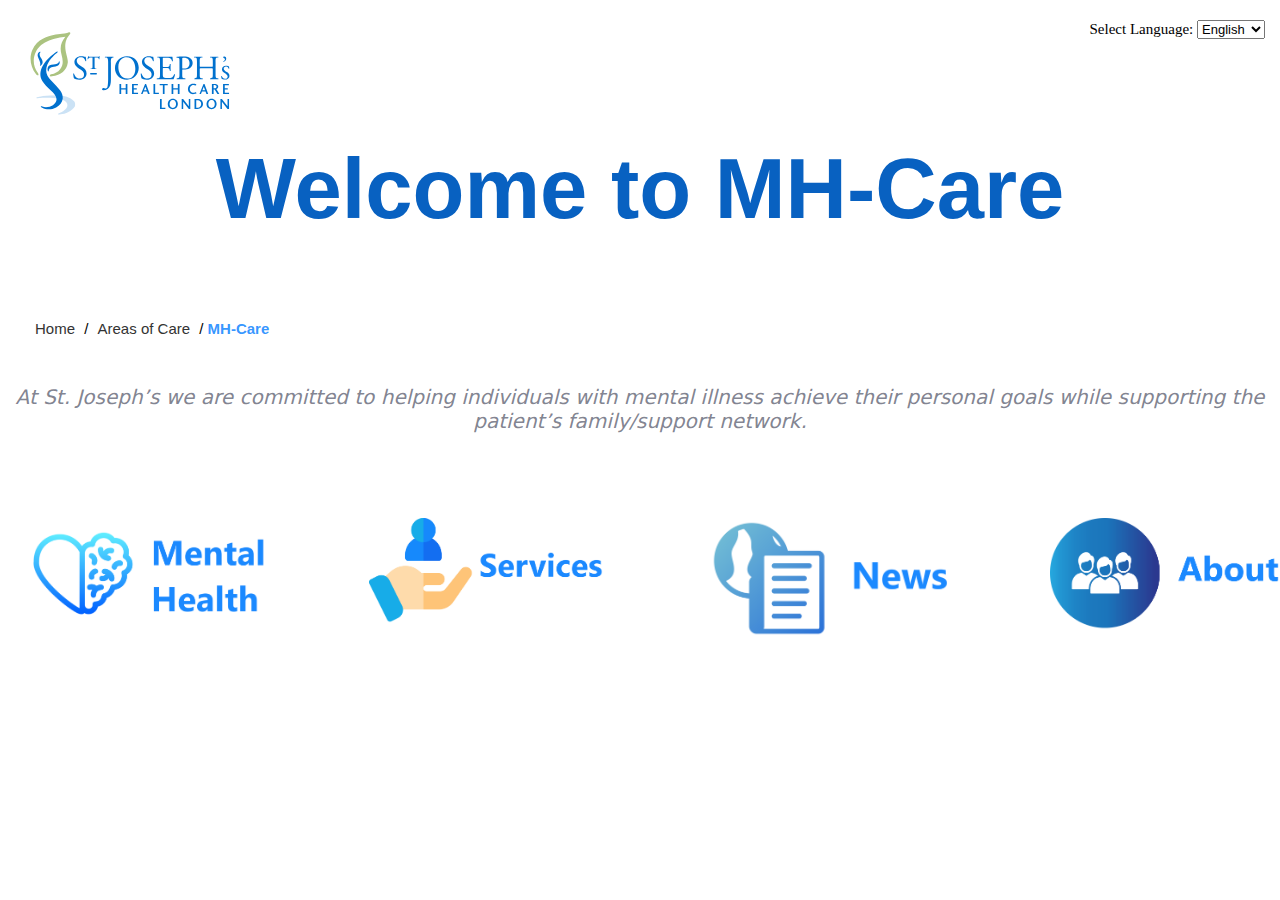
<file: index.html>
<!DOCTYPE html>
<html lang="en">
<head>
    <meta charset="UTF-8">
    <meta name="viewport" content="width=device-width, initial-scale=1.0">
    <title>Welcome to MH-Care</title>
    <link rel="stylesheet" href="styles.css">
</head>

<body>

    <img class="logo" src="logo.svg" alt="Logo"> 

    <div class="language-selection">
        <label for="language">Select Language:</label>
        <select id="language">
            <option value="en">English</option>
            <option value="fr-CA">français</option>
            <option value="es">español</option>
            <!-- Add more language options as needed -->
        </select>
    </div>


    <div class="title-container">
        <h1>Welcome to MH-Care</h1>
    </div>


    <main>
        <section class="content">
        <p>At St. Joseph’s we are committed to helping individuals with mental illness achieve their personal goals while supporting the patient’s family/support network.</p>
        </section>
    </main>


    <div class="breadcrumb">
        <a href=" ">Home</a> &sol; <a href=" ">   Areas of Care</a> &sol; <span class="current-page">MH-Care</span>
    </div>

    <div class="navigation-icons">
        <!-- First set of icons with options -->
        <div class="icon icon-container">
           <img src="mental-health.png" alt="Mental Health"> <!-- Replace 'icon1.png' with the actual URL of your first icon -->
           <div class="icon-options">
               <a href=" ">Finding Help</a>
               <a href=" ">Brochures</a>
               <a href=" ">Your Mental Health Questionnaire</a>
           </div>
       </div>

       <div class="icon icon-container">
           <img src="services.png" alt="Services"> <!-- Replace 'icon2.png' with the actual URL of your second icon -->
           <div class="icon-options">
               <a href=" ">Psychotherapy</a>
               <a href=" ">Psychiatry</a>
               <ul class="sub-options">
                   <li>
                       <a href="AppointmentForm.html"> - Book an Appointment</a>
                   </li>
           </div>
       </div>

       <div class="icon icon-container">
           <img src="news.png" alt="News"> <!-- Replace 'icon3.png' with the actual URL of your third icon -->
           <div class="icon-options">
               <a href=" ">Press Releases</a>
               <a href=" ">FAQs</a>
           </div>
       </div>

       <div class="icon icon-container">
           <img src="about.png" alt="About"> <!-- Replace 'icon4.png' with the actual URL of your fourth icon -->
           <div class="icon-options">
               <a href=" ">About Us</a>
               <a href=" ">Our Team</a>
               <a href=" ">Contact Us</a>
           </div>
       </div>





</body>
</html>
</file>
<file: styles.css>
body {
    text-align: center;
    background-image: url('https://github.com/antiguas/myfirst/blob/main/HomepageBackground.png'); /* URL to your background image */
    background-position: top; /* Center the background image */
    background-repeat: no-repeat; /* Do not repeat the background image */
}

.language-selection {
    position: absolute;
}

.language-selection select {
    padding: 0;
    font-size: 8px;
}

.title-container {    
    padding: 45px;
    background-color: rgba(255, 255, 255, 0.8); 
}

h1 {
    font-family: 'Trebuchet MS', 'Lucida Sans Unicode', 'Lucida Grande', 'Lucida Sans', Arial, sans-serif, sans-serif; /* Font family of the title */
    color: #0861c1; /* Font color of the title (hex color code) */
}

p {
    font-family: system-ui; /* Font family of the title */
    font-style: italic;
    color: #616474cd; /* Font color of the title (hex color code) */
    /* background-color: rgba(255, 255, 255, 0.8);  */
}

.breadcrumb {
    background-color: none;
    font-family: 'Trebuchet MS', 'Lucida Sans Unicode', 'Lucida Grande', 'Lucida Sans', Arial, sans-serif;
    position: absolute; /* Use "fixed" for a fixed position or "absolute" for a specific position */
    z-index: 1000; /* Set a high z-index to ensure the breadcrumb appears above other elements */
}

.breadcrumb a {
    text-decoration: none;
    color: #333;
    margin: 0 5px; /* Adjust the left and right margins between breadcrumb items */
}

.current-page {
    color: #007bffcd;
    font-weight: Bold;
    text-decoration: none;
}

.footer {
    color: #fff; /* Set text color for the footer */
    padding: 20px; /* Set padding inside the footer to adjust its size */
    text-align: center; /* Align text to the center within the footer */
    /* Additional styles as needed */
}






/* Media Query for Mobile Devices */
@media (min-width: 320px) and (max-width: 400px) {

    body {
        background-size: cover; /* Cover the entire viewport with the background image */
      
    }
    
    .logo {
        position: absolute;
        top: 15px; /* Add space on the top of the image by adjusting this value */
        left: 15px; /* Add space on the left side of the image by adjusting this value */
        max-width: 100%; /* Set the width of the image */
        height: auto; /* Automatically adjust the height to maintain aspect ratio */
    }
    
    .language-selection {
        position: absolute;
        top: 20px;
        right: 15px;
        font-size: 10px; /* Font size of the title */
    }

    h1 {
        margin-top: 8%;     
        font-size: 50px; /* Font size of the title */
    }

    p {
        font-size: 13px; /* Font size of the paragraph */
        padding: 2px 2px;
    }

    .breadcrumb {
        background-color: none;
        padding: 10px 20px;
        font-size: 13px;
        top: 280px; /* Adjust the top position */
        left: 10px; /* Adjust the left position */
        width: 85%; /* Make the breadcrumb span the entire width */
        z-index: 1000; /* Set a high z-index to ensure the breadcrumb appears above other elements */
        text-align: left
    }

    .navigation-icons {
        display: grid;
        grid-template-columns: repeat(2, 1fr); /* Two columns with equal width */
        gap: 10px; /* Adjust the gap between icon sets */
        justify-content: start;
        margin-top: 10%; 

    }

    .icon {
        cursor: pointer;
        transition: background-color 0.3s ease; /* Add smooth transition effect */
    }

    .icon-container {
        position: relative;  /*relative */
        cursor: pointer;
        padding: 10px;
        margin: 10px;
        
    }

    .icon-options {
    position: static;
    bottom: 5px; /* Hide options initially */
    left: 10%;
    transform: translateX(120px, 50%);
    padding: 5% 0;
    border-radius: 5px;
    display: grid;
    gap: 5%; /* Adjust the gap between options */
    opacity: 0;
    transition: all 0.3s ease;
    cursor: pointer;
    }

    .icon-container:hover {
        background-color: none; /* Change icon background color on hover */
    }

    .icon-container:hover .icon-options {
        bottom: 10px; /* gap. Show options on hover */
        opacity: 1;
    }

    .icon-options a {
        background-color: #eff5f9fd; /* Default background color of options */
        color: rgba(81, 83, 88, 0.973);
        padding: 2px 3px;
        border-radius: 3px;
        text-decoration: none;
        font-family: 'Trebuchet MS';
        transition: background-color 0.3s ease;
        font-size: 9px; /* Adjust the font size here */
    }

    .icon-options a:hover {
        background-color: #b6d5f5; /* Change background color of options on hover */
    }

    .sub-options {
        display: grid;  /*grid or none  */
        position: absolute;
        top: 74%;
        left: 13%;
        font-size: 8px; /* Adjust the font size here */
 
    }

    .icon-container:hover .sub-options {     /*this is IT!!!!!!!!!!!!!!!  */
        display: block;
    }
    
    .icon-options ul {
    list-style-type: none; /* Remove bullet points */
    right: 0;
    padding: 100; /* Remove default padding */
    margin: 3% 0; /* Remove default margin
    /* Adjust the length of the options here */
    .icon-options a {
    min-width: 75%; /* Set a minimum width for the options */
    }
    }

    .icon img {   
    max-width: 110px;
    height: auto;
    }

    footer{
        font-size: x-small;
    }
}



/* Media Query for Mobile Devices */
@media (min-width: 400px) and (max-width: 767px) {

    body {
        background-size: cover; /* Cover the entire viewport with the background image */
      
    }
    
    .logo {
        position: absolute;
        top: 15px; /* Add space on the top of the image by adjusting this value */
        left: 15px; /* Add space on the left side of the image by adjusting this value */
        max-width: 100%; /* Set the width of the image */
        height: auto; /* Automatically adjust the height to maintain aspect ratio */
    }
    
    .language-selection {
        position: absolute;
        top: 20px;
        right: 15px;
        font-size: 15px; /* Font size of the title */
    }

    .language-selection select {
        padding: 0;
        font-size: 13px;
    }

    h1 {
        margin-top: 1%;     
        font-size: 85px; /* Font size of the title */
    }

    p {
        font-size: 18px; /* Font size of the paragraph */
        padding: 2px 2px;
        margin-top: 1%;  
    }

    .title-container {    
        padding: 76px;
    }

    .breadcrumb {
        background-color: none;
        padding: 10px 20px;
        font-size: 15px;
        top: 340px; /* Adjust the top position */
        left: 10px; /* Adjust the left position */
        width: 85%; /* Make the breadcrumb span the entire width */
        z-index: 1000; /* Set a high z-index to ensure the breadcrumb appears above other elements */
        text-align: left
    }

    .navigation-icons {
        display: grid;
        grid-template-columns: repeat(2, 1fr); /* Two columns with equal width */
        gap: 10px; /* Adjust the gap between icon sets */
        justify-content: start;
        margin-top: 10%; 

    }

    .icon {
        cursor: pointer;
        transition: background-color 0.3s ease; /* Add smooth transition effect */
    }

    .icon-container {
        position: relative;  /*relative */
        cursor: pointer;
        padding: 10px;
        margin: 10px;
        
    }

    .icon-options {
    position: static;
    bottom: 5px; /* Hide options initially */
    left: 10%;
    transform: translateX(120px, 50%);
    padding: 5% 0;
    border-radius: 5px;
    display: grid;
    gap: 5%; /* Adjust the gap between options */
    opacity: 0;
    transition: all 0.3s ease;
    cursor: pointer;
    }

    .icon-container:hover {
        background-color: none; /* Change icon background color on hover */
    }

    .icon-container:hover .icon-options {
        bottom: 10px; /* gap. Show options on hover */
        opacity: 1;
    }

    .icon-options a {
        background-color: #eff5f9fd; /* Default background color of options */
        color: rgba(81, 83, 88, 0.973);
        padding: 2px 3px;
        border-radius: 3px;
        text-decoration: none;
        font-family: 'Trebuchet MS';
        transition: background-color 0.3s ease;
        font-size: 15px; /* Adjust the font size here */
    }

    .icon-options a:hover {
        background-color: #b6d5f5; /* Change background color of options on hover */
    }

    .sub-options {
        display: grid;  /*grid or none  */
        position: absolute;
        top: 77%;
        left: 35%;
 
    }

    .icon-container:hover .sub-options {     /*this is IT!!!!!!!!!!!!!!!  */
        display: block;
    }
    
    .icon-options ul {
    list-style-type: none; /* Remove bullet points */
    right: 0;
    padding: 100; /* Remove default padding */
    margin: 3% 0; /* Remove default margin
    /* Adjust the length of the options here */
    .icon-options a {
    min-width: 75%; /* Set a minimum width for the options */
    }
    }

    .icon img {   
    max-width: 200px;
    height: auto;
    }



}






/* Media Query for Tablets and Small Screens */
@media (min-width: 768px) and (max-width: 1023px) {

    body {
        background-size: cover; /* Cover the entire viewport with the background image */
      
    }
    
    .logo {
        position: absolute;
        top: 25px; /* Add space on the top of the image by adjusting this value */
        left: 25px; /* Add space on the left side of the image by adjusting this value */
        width: 180px; /* Set the width of the image */
        height: auto; /* Automatically adjust the height to maintain aspect ratio */
    }
    
    .language-selection {
        position: absolute;
        top: 20px;
        right: 15px;
        font-size: 15px; /* Font size of the title */
    }

    .language-selection select {
        padding: 0;
        font-size: 13px;
    }

    h1 {
        margin-top: 5%;     
        font-size: 75px; /* Font size of the title */
    }

    p {
        font-size: 20px; /* Font size of the paragraph */
        padding: 2px 2px;
        margin-top: 1%;  
    }

    .title-container {    
        padding: 76px;
    }

    .breadcrumb {
        background-color: none;
        padding: 10px 20px;
        font-size: 15px;
        top: 250px; /* Adjust the top position */
        left: 10px; /* Adjust the left position */
        width: 85%; /* Make the breadcrumb span the entire width */
        z-index: 1000; /* Set a high z-index to ensure the breadcrumb appears above other elements */
        text-align: left
    }

    .navigation-icons {
        display: flex;
        gap: 4%; /* Adjust the gap between icon sets */
        justify-content: start;
        margin-top: 10%; 

    }

    .icon {
        cursor: pointer;
        transition: background-color 0.3s ease; /* Add smooth transition effect */
    }

    .icon-container {
        position: relative;  /*relative */
        cursor: pointer;
        padding: 10px;
        margin: 10px;
        
    }

    .icon-options {
    position: static;
    bottom: 5px; /* Hide options initially */
    left: 10%;
    transform: translateX(120px, 50%);
    padding: 5% 0;
    border-radius: 5px;
    display: grid;
    gap: 5%; /* Adjust the gap between options */
    opacity: 0;
    transition: all 0.3s ease;
    cursor: pointer;
    }

    .icon-container:hover {
        background-color: none; /* Change icon background color on hover */
    }

    .icon-container:hover .icon-options {
        bottom: 10px; /* gap. Show options on hover */
        opacity: 1;
    }

    .icon-options a {
        background-color: #eff5f9fd; /* Default background color of options */
        color: rgba(81, 83, 88, 0.973);
        padding: 2px 3px;
        border-radius: 3px;
        text-decoration: none;
        font-family: 'Trebuchet MS';
        transition: background-color 0.3s ease;
        font-size: 13px; /* Adjust the font size here */
    }

    .icon-options a:hover {
        background-color: #b6d5f5; /* Change background color of options on hover */
    }

    .sub-options {
        display: grid;  /*grid or none  */
        position: absolute;
        top: 70%;
        right: 0;
        /* Add your styles for sub-options */
    }


    .icon-container:hover .sub-options {     /*this is IT!!!!!!!!!!!!!!!  */
        display: block;
    }
    
    .icon-options ul {
    list-style-type: none; /* Remove bullet points */
    right: 0;
    padding: 100; /* Remove default padding */
    margin: 3% 0; /* Remove default margin
    /* Adjust the length of the options here */
    .icon-options a {
    min-width: 75%; /* Set a minimum width for the options */
    }
    }

    .icon img {   
    max-width: 150px;
    height: auto;
    }



}







/* Media Query for Larger Screens (Desktops) */
@media (min-width: 1024px) {

    body {
        background-size: cover; /* Cover the entire viewport with the background image */
      
    }
    
    .logo {
        position: absolute;
        top: 30px; /* Add space on the top of the image by adjusting this value */
        left: 30px; /* Add space on the left side of the image by adjusting this value */
        width: 200px; /* Set the width of the image */
        height: auto; /* Automatically adjust the height to maintain aspect ratio */
    }

    .language-selection {
        position: absolute;
        top: 20px;
        right: 15px;
        font-size: 15px; /* Font size of the title */
    }

    .language-selection select {
        padding: 0;
        font-size: 13px;
    }

    h1 {
        margin-top: 5%;     
        font-size: 85px; /* Font size of the title */
    }

    p {
        font-size: 20px; /* Font size of the paragraph */
        padding: 2px 2px;
        margin-top: 1%;  
    }

    .title-container {    
        padding: 76px;
    }

    .breadcrumb {
        background-color: none;
        padding: 10px 20px;
        font-size: 15px;
        top: 310px; /* Adjust the top position */
        left: 10px; /* Adjust the left position */
        width: 85%; /* Make the breadcrumb span the entire width */
        z-index: 1000; /* Set a high z-index to ensure the breadcrumb appears above other elements */
        text-align: left
    }

    .navigation-icons {
        display: flex;
        gap: 4%; /* Adjust the gap between icon sets */
        justify-content: start;
        margin-top: 5%; 

    }

    .icon {
        cursor: pointer;
        transition: background-color 0.3s ease; /* Add smooth transition effect */
    }

    .icon-container {
        position: relative;  /*relative */
        cursor: pointer;
        padding: 10px;
        margin: 10px;
        
    }

    .icon-options {
        position: static;
        bottom: 5px; /* Hide options initially */
        left: 10%;
        transform: translateX(120px, 50%);
      
        padding: 5% 0;
        border-radius: 5px;
        display: grid;
        gap: 5%;
        opacity: 0;
        transition: all 0.3s ease;
        cursor: pointer;
    }

    .icon-container:hover {
        background-color: none; /* Change icon background color on hover */
    }

    .icon-container:hover .icon-options {
        bottom: 10px; /* gap. Show options on hover */
        opacity: 1;
    }

    .icon-options a {
        background-color: #eff5f9fd; /* Default background color of options */
        color: rgba(81, 83, 88, 0.973);
        padding: 8px 10px;
        border-radius: 5px;
        text-decoration: none;
        font-family: 'Trebuchet MS';
        transition: background-color 0.3s ease;
    }

    .icon-options a:hover {
        background-color: #b6d5f5; /* Change background color of options on hover */
    }


    .sub-options {
        display: grid;  /*grid or none  */
        position: absolute;
        top: 80%;
        left: 10%;
        /* Add your styles for sub-options */
    }

    .icon-container:hover .sub-options {     /*this is IT!!!!!!!!!!!!!!!  */
        display: block;
    }

    
    .icon-options ul {
    list-style-type: none; /* Remove bullet points */
    right: 0;
    padding: 100; /* Remove default padding */
    margin: 3% 0; /* Remove default margin
   
    
}

.icon-options ul li {
margin-bottom: 1em; /* Add margin between sub-options */
}


    .icon img {   
    max-width: 250px;
    height: auto;
    }
}
</file>
